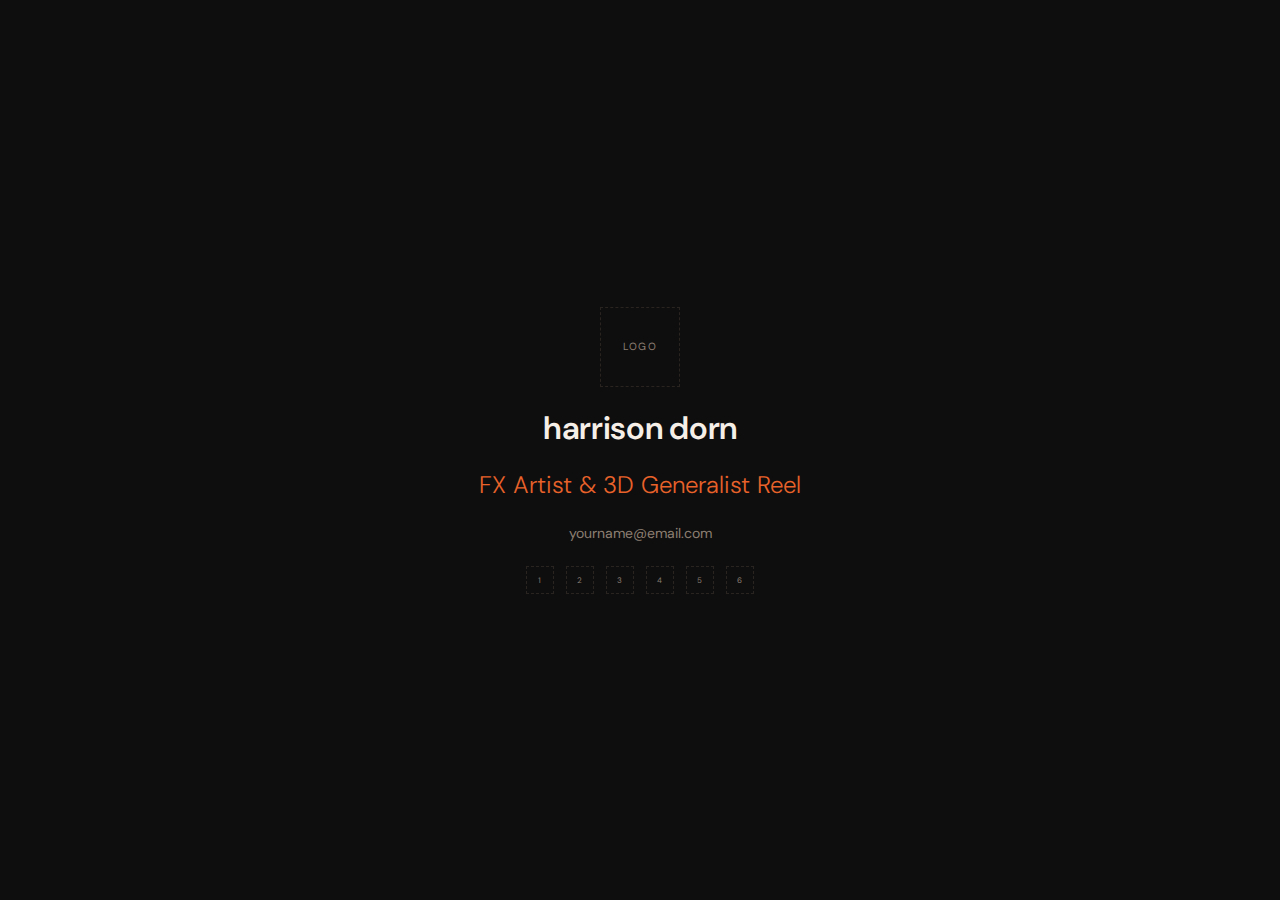
<file: reel-title-card.html>
<!DOCTYPE html>
<html lang="en">
<head>
  <meta charset="UTF-8" />
  <meta name="viewport" content="width=device-width, initial-scale=1.0" />
  <title>Harrison Dorn — Reel</title>
  <link rel="preconnect" href="https://fonts.googleapis.com" />
  <link href="https://fonts.googleapis.com/css2?family=DM+Sans:wght@300;400;500;600&display=swap" rel="stylesheet" />
  <style>
    *, *::before, *::after { box-sizing: border-box; margin: 0; padding: 0; }

    html, body {
      width: 100%;
      height: 100%;
    }

    body {
      background: #0e0e0e;
      color: #f5efe8;
      font-family: "DM Sans", sans-serif;
      display: flex;
      align-items: center;
      justify-content: center;
    }

    .card {
      display: flex;
      flex-direction: column;
      align-items: center;
      gap: 1.25rem;
      text-align: center;
    }

    /* Logo */
    .logo {
      width: 80px;
      height: 80px;
      object-fit: contain;
    }

    /* Placeholder — remove when you swap in the real image */
    .logo-placeholder {
      width: 80px;
      height: 80px;
      border: 1px dashed #2a2420;
      display: flex;
      align-items: center;
      justify-content: center;
      color: #8c7e72;
      font-size: 0.65rem;
      letter-spacing: 0.1em;
      text-transform: uppercase;
    }

    .name {
      font-size: 2rem;
      font-weight: 600;
      letter-spacing: -0.01em;
      color: #f5efe8;
    }

    .reel-title {
      font-size: 1.5rem;
      font-weight: 300;
      color: #e8622a;
    }

    .contact {
      font-size: 0.875rem;
      font-weight: 400;
      color: #8c7e72;
      margin-top: 0.25rem;
    }

    /* Software icons */
    .sw-row {
      display: flex;
      gap: 0.75rem;
      justify-content: center;
      margin-top: 0.25rem;
    }

    .sw-icon img {
      width: 28px;
      height: 28px;
      object-fit: contain;
      display: block;
      opacity: 0.75;
    }

    /* Placeholder — remove when you swap in real icons */
    .sw-icon .ph {
      width: 28px;
      height: 28px;
      border: 1px dashed #2a2420;
      display: flex;
      align-items: center;
      justify-content: center;
      color: #8c7e72;
      font-size: 0.5rem;
      letter-spacing: 0.05em;
      text-transform: uppercase;
    }
  </style>
</head>
<body>
  <div class="card">

    <!-- Logo: swap div for <img class="logo" src="logo.png" alt="Logo"> -->
    <div class="logo-placeholder">Logo</div>

    <p class="name">harrison dorn</p>
    <p class="reel-title">FX Artist &amp; 3D Generalist Reel</p>
    <p class="contact">yourname@email.com</p>

    <!-- Software icons: swap each .ph div for <img src="houdini.svg" alt="Houdini"> -->
    <div class="sw-row">
      <div class="sw-icon"><div class="ph">1</div></div>
      <div class="sw-icon"><div class="ph">2</div></div>
      <div class="sw-icon"><div class="ph">3</div></div>
      <div class="sw-icon"><div class="ph">4</div></div>
      <div class="sw-icon"><div class="ph">5</div></div>
      <div class="sw-icon"><div class="ph">6</div></div>
    </div>

  </div>
</body>
</html>
</file>
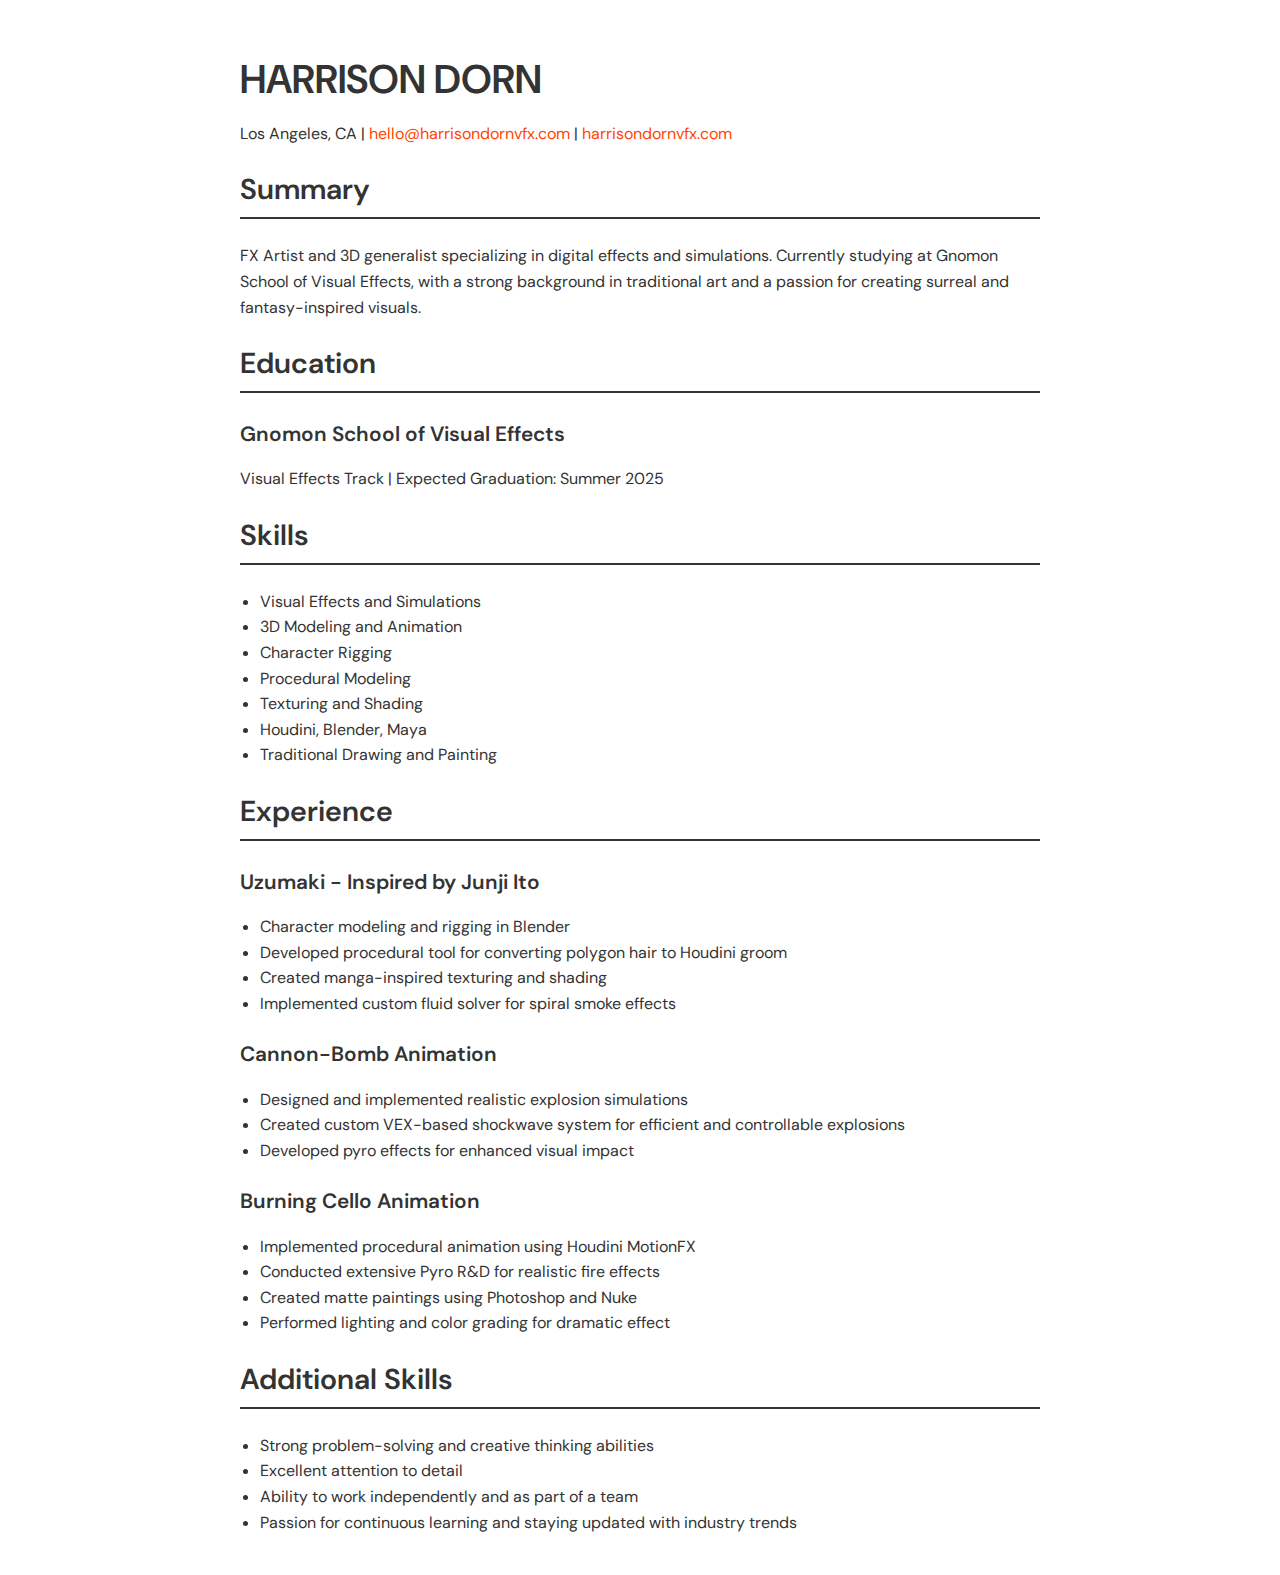
<file: resume.html>
<!DOCTYPE html>
<html lang="en">
<head>
    <meta charset="UTF-8">
    <meta name="viewport" content="width=device-width, initial-scale=1.0">
    <title>Harrison Dorn - Resume</title>
    <link href="https://fonts.googleapis.com/css2?family=DM+Sans:wght@400;500;700&display=swap" rel="stylesheet">

    <style>
        body {
            font-family: "DM Sans", sans-serif;
            line-height: 1.6;
            color: #333;
            max-width: 800px;
            margin: 0 auto;
            padding: 20px;
        }
        h1, h2, h3 {
            font-weight: 600;
        }
        h1 {
            font-size: 2.5em;
            margin-bottom: 10px;
        }
        h2 {
            font-size: 1.8em;
            border-bottom: 2px solid #333;
            padding-bottom: 5px;
            margin-top: 20px;
        }
        h3 {
            font-size: 1.3em;
            margin-bottom: 5px;
        }
        .contact-info {
            margin-bottom: 20px;
        }
        .section {
            margin-bottom: 20px;
        }
        ul {
            padding-left: 20px;
        }
        a {
            color: #ff4500;
            text-decoration: none;
        }
        a:hover {
            text-decoration: underline;
        }
    </style>
</head>
<body>
    <header>
        <h1>HARRISON DORN</h1>
        <div class="contact-info">
            Los Angeles, CA | <a href="mailto:hello@harrisondornvfx.com">hello@harrisondornvfx.com</a> | <a href="https://harrisondornvfx.com">harrisondornvfx.com</a>
        </div>
    </header>

    <section class="section">
        <h2>Summary</h2>
        <p>FX Artist and 3D generalist specializing in digital effects and simulations. Currently studying at Gnomon School of Visual Effects, with a strong background in traditional art and a passion for creating surreal and fantasy-inspired visuals.</p>
    </section>

    <section class="section">
        <h2>Education</h2>
        <h3>Gnomon School of Visual Effects</h3>
        <p>Visual Effects Track | Expected Graduation: Summer 2025</p>
    </section>

    <section class="section">
        <h2>Skills</h2>
        <ul>
            <li>Visual Effects and Simulations</li>
            <li>3D Modeling and Animation</li>
            <li>Character Rigging</li>
            <li>Procedural Modeling</li>
            <li>Texturing and Shading</li>
            <li>Houdini, Blender, Maya</li>
            <li>Traditional Drawing and Painting</li>
        </ul>
    </section>

    <section class="section">
        <h2>Experience</h2>
        <h3>Uzumaki - Inspired by Junji Ito</h3>
        <ul>
            <li>Character modeling and rigging in Blender</li>
            <li>Developed procedural tool for converting polygon hair to Houdini groom</li>
            <li>Created manga-inspired texturing and shading</li>
            <li>Implemented custom fluid solver for spiral smoke effects</li>
        </ul>

        <h3>Cannon-Bomb Animation</h3>
        <ul>
            <li>Designed and implemented realistic explosion simulations</li>
            <li>Created custom VEX-based shockwave system for efficient and controllable explosions</li>
            <li>Developed pyro effects for enhanced visual impact</li>
        </ul>

        <h3>Burning Cello Animation</h3>
        <ul>
            <li>Implemented procedural animation using Houdini MotionFX</li>
            <li>Conducted extensive Pyro R&D for realistic fire effects</li>
            <li>Created matte paintings using Photoshop and Nuke</li>
            <li>Performed lighting and color grading for dramatic effect</li>
        </ul>
    </section>

    <section class="section">
        <h2>Additional Skills</h2>
        <ul>
            <li>Strong problem-solving and creative thinking abilities</li>
            <li>Excellent attention to detail</li>
            <li>Ability to work independently and as part of a team</li>
            <li>Passion for continuous learning and staying updated with industry trends</li>
        </ul>
    </section>
</body>
</html>
</file>
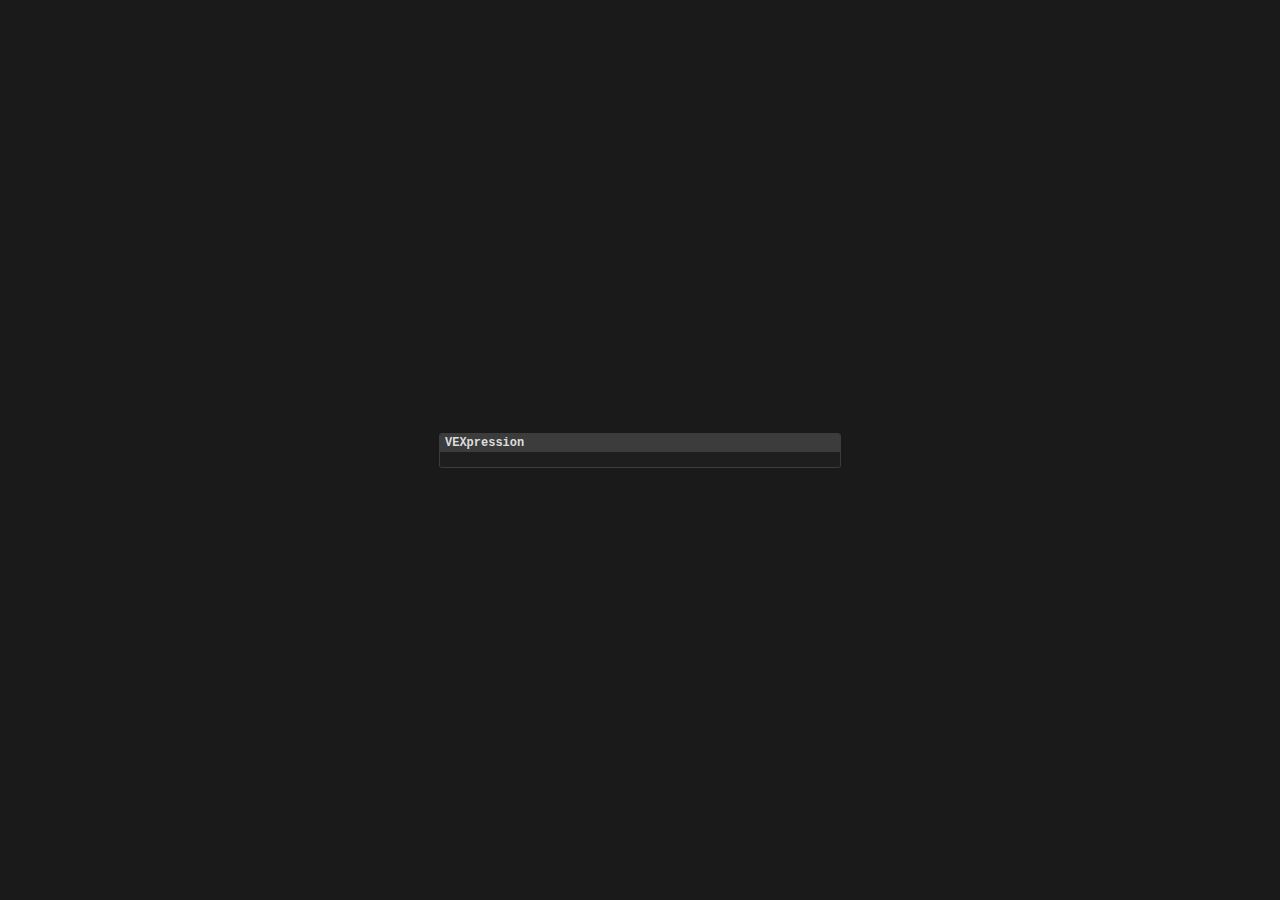
<file: prototypes/vex_typing_test.html>
<!DOCTYPE html>
<html lang="en">
<head>
    <meta charset="UTF-8">
    <meta name="viewport" content="width=device-width, initial-scale=1.0">
    <title>VEX Code Typewriter with Copy Feature</title>
    <style>
        body {
            font-family: 'Consolas', 'Monaco', 'Courier New', monospace;
            background-color: #1a1a1a;
            color: #f8f8f2;
            display: flex;
            justify-content: center;
            align-items: center;
            height: 100vh;
            margin: 0;
        }
        .vex-container {
            background-color: #2b2b2b;
            border: 1px solid #3c3c3c;
            border-radius: 3px;
            width: 400px;
            overflow: hidden;
            transition: all 0.3s ease;
            position: relative;
        }
        .vex-header {
            background-color: #3c3c3c;
            color: #dcdcdc;
            padding: 2px 5px;
            font-size: 12px;
            font-weight: bold;
        }
        #code-container {
            background-color: #1e1e1e;
            padding: 10px 10px 5px 10px;
            white-space: pre-wrap;
            word-wrap: break-word;
            line-height: 1.4;
            font-size: 14px;
            overflow: hidden;
            transition: height 0.3s cubic-bezier(0.25, 0.1, 0.25, 1);
        }
        .keyword { color: #ff79c6; }
        .function { color: #50fa7b; }
        .number { color: #bd93f9; }
        .comment { color: #6272a4; }
        .string { color: #f1fa8c; }
        .cursor {
            display: inline-block;
            width: 2px;
            height: 1.2em;
            background-color: #f8f8f2;
            animation: blink 0.7s infinite;
            vertical-align: middle;
        }
        @keyframes blink {
            0% { opacity: 0; }
            50% { opacity: 1; }
            100% { opacity: 0; }
        }
        .copy-button {
            position: absolute;
            bottom: 5px;
            right: 5px;
            background-color: rgb(65, 65, 65);
            color: #f8f8f2;
            border: none;
            border-radius: 3px;
            padding: 3px 8px;
            font-size: 12px;
            cursor: pointer;
            opacity: 0;
            transition: opacity 0.3s ease;
        }
        .copy-button:hover {
            background-color: orangered;
            transition: 0.3s ease-out;
            scale: 110%;

        }
    </style>
</head>
<body>
    <div class="vex-container" id="vex-container">
        <div class="vex-header">VEXpression</div>
        <div id="code-container"></div>
        <button id="copy-button" class="copy-button">Copy</button>
    </div>

    <script>
        const vexCode = `float angle;

angle = @Frame * chf("mult") * fit01(rand(@ptnum), chf("min"), chf("max"))+200;
vector4 orient = quaternion(angle, {0,1,0});
v@up = v@N;`;

        const vexCodeWithTags = `<span class="keyword">float</span> angle;

angle = <span class="function">@Frame</span> * <span class="function">chf</span>(<span class="string">"mult"</span>) * <span class="function">fit01</span>(<span class="function">rand</span>(<span class="function">@ptnum</span>), <span class="function">chf</span>(<span class="string">"min"</span>), <span class="function">chf</span>(<span class="string">"max"</span>))+<span class="number">200</span>;
<span class="keyword">vector4</span> orient = <span class="function">quaternion</span>(angle, {<span class="number">0</span>,<span class="number">1</span>,<span class="number">0</span>});
v@up = v@N;`;

        const codeContainer = document.getElementById('code-container');
        const vexContainer = document.getElementById('vex-container');
        const copyButton = document.getElementById('copy-button');
        let index = 0;
        let isTyping = false;

        function easeInOutQuad(t) {
            return t < 0.5 ? 2 * t * t : 1 - Math.pow(-2 * t + 2, 2) / 2;
        }

        function typeCode(timestamp) {
            if (!isTyping) return;

            if (!typeCode.startTime) typeCode.startTime = timestamp;
            const elapsedTime = timestamp - typeCode.startTime;
            const duration = 1000; // Total animation duration in milliseconds

            if (elapsedTime < duration) {
                const progress = easeInOutQuad(elapsedTime / duration);
                index = Math.floor(progress * vexCodeWithTags.length);
                codeContainer.innerHTML = vexCodeWithTags.slice(0, index) + '<span class="cursor"></span>';
                adjustHeight();
                requestAnimationFrame(typeCode);
            } else {
                codeContainer.innerHTML = vexCodeWithTags + '<span class="cursor"></span>';
                adjustHeight();
                copyButton.style.opacity = '1';
            }
        }

        function adjustHeight() {
            codeContainer.style.height = codeContainer.scrollHeight + 'px';
        }

        function startTyping() {
            if (!isTyping) {
                isTyping = true;
                index = 0;
                codeContainer.style.height = '0px';
                copyButton.style.opacity = '0';
                typeCode.startTime = null;
                requestAnimationFrame(typeCode);
            }
        }

        function resetTyping() {
            isTyping = false;
            index = 0;
            codeContainer.innerHTML = '';
            codeContainer.style.height = '0px';
            copyButton.style.opacity = '0';
        }

        function copyCode() {
            navigator.clipboard.writeText(vexCode).then(() => {
                copyButton.textContent = 'Copied!';
                setTimeout(() => {
                    copyButton.textContent = 'Copy';
                }, 2000);
            }).catch(err => {
                console.error('Failed to copy: ', err);
            });
        }

        vexContainer.addEventListener('mouseenter', startTyping);
        vexContainer.addEventListener('mouseleave', resetTyping);
        copyButton.addEventListener('click', copyCode);

        // Initial empty state
        codeContainer.innerHTML = '';
        codeContainer.style.height = '0px';
    </script>
</body>
</html>
</file>
